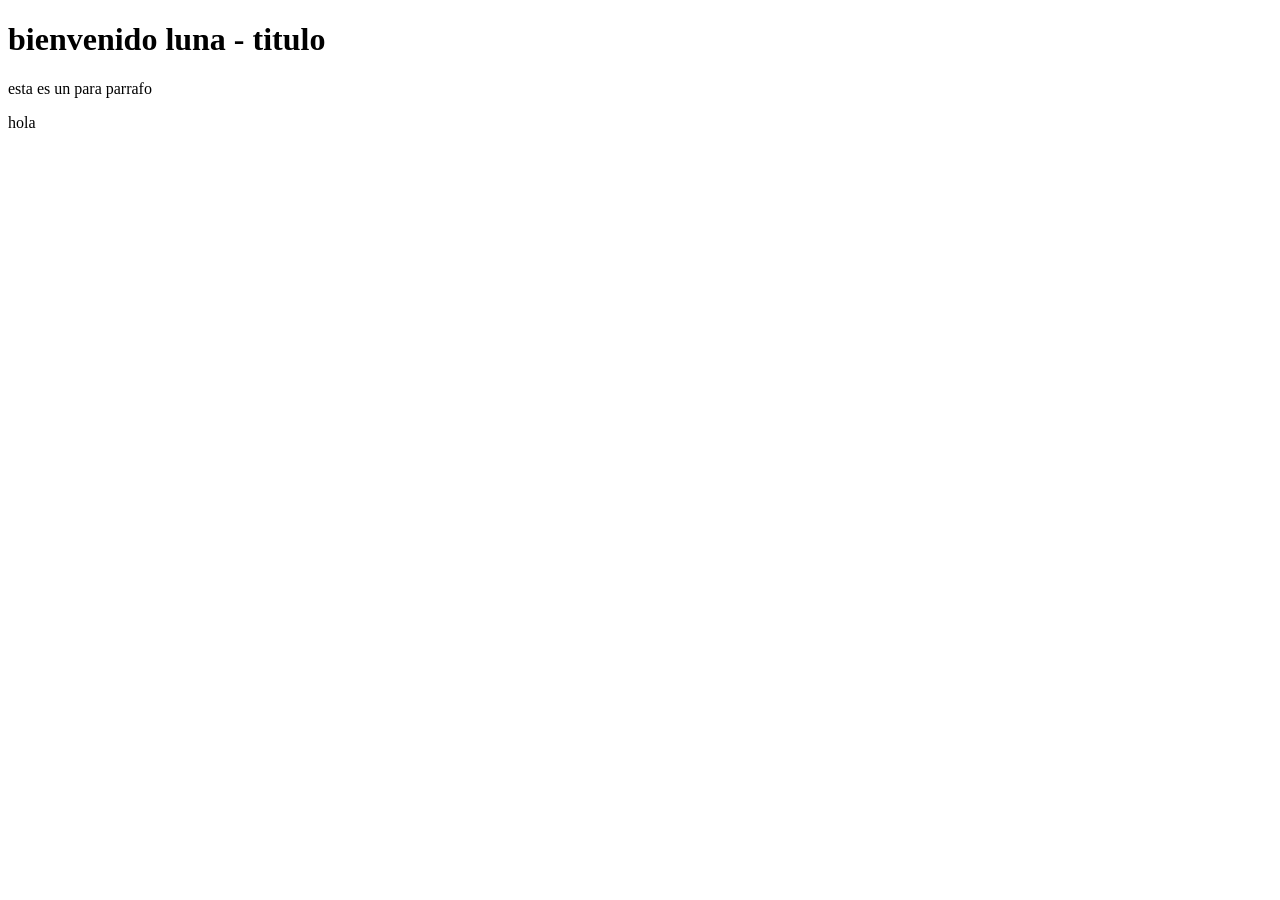
<file: clase 1/index.html>
<!DOCTYPE html>
<html lang="en">
<head>
    <meta charset="UTF-8">
    <meta name="viewport" content="width=<device-width>, initial-scale=1.0">
    <title>Documento programacion</title>
</head>
<body>
    <h1>bienvenido luna - titulo</h1>
    <p>esta es un para parrafo</p>
    <p>hola</p>
</body>
</html>
</file>
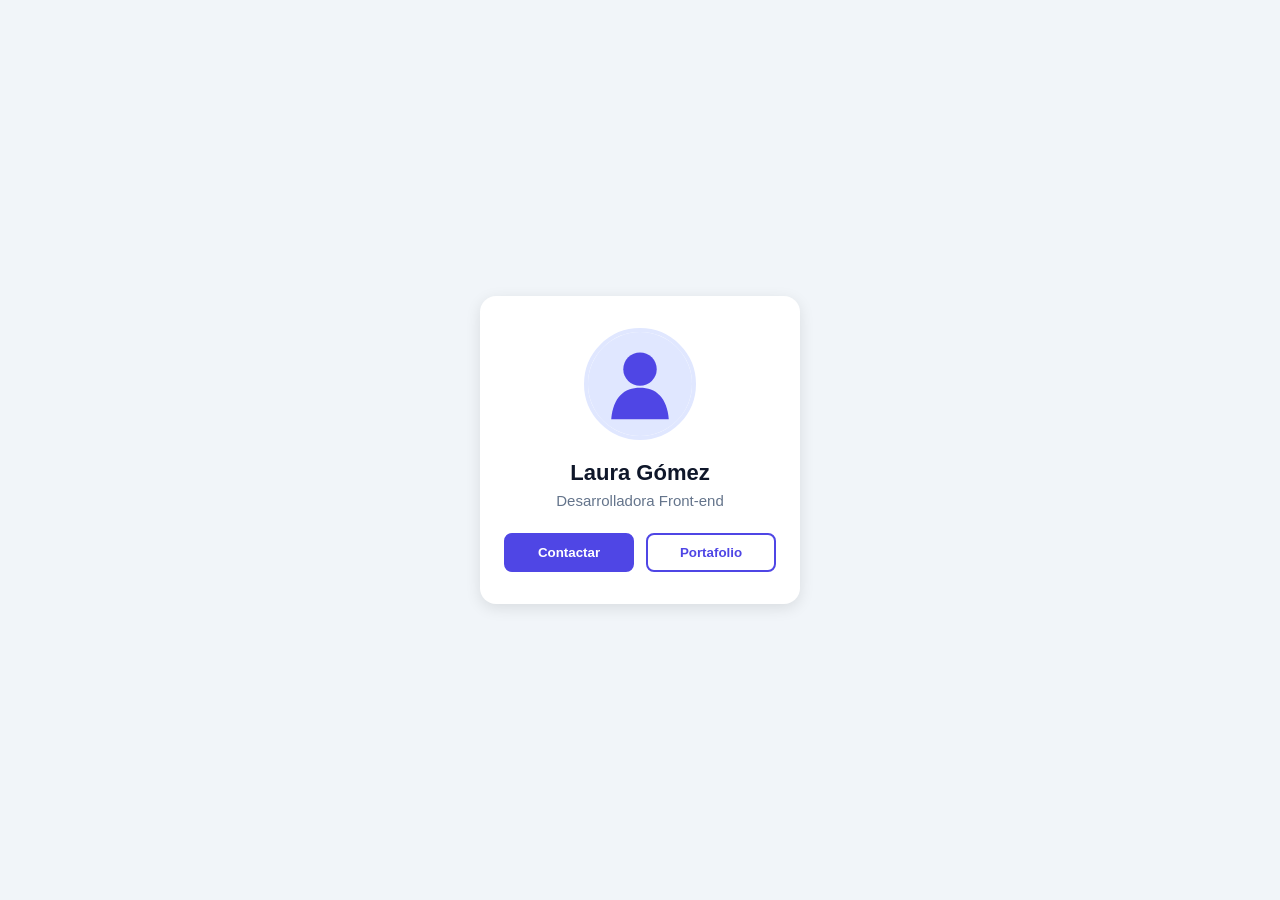
<file: parcial 1/index.html>
<!DOCTYPE html>
<html lang="es">

<head>
    <meta charset="UTF-8">
    <meta name="viewport" content="width=device-width, initial-scale=1.0">

    <title>Tarjeta de perfil</title>

    <link rel="stylesheet" href="css/estilos.css">
</head>

<body>

    <main>
        <article class="tarjeta">

            <img
                class="avatar"
                src="avatar.svg"
                alt="Foto de perfil de Laura Gómez"
            >

            <h2>Laura Gómez</h2>

            <p class="cargo">Desarrolladora Front-end</p>

            <div class="botones">
                <button class="contactar">Contactar</button>
                <button class="portafolio">Portafolio</button>
            </div>

        </article>
    </main>

</body>

</html>
</file>
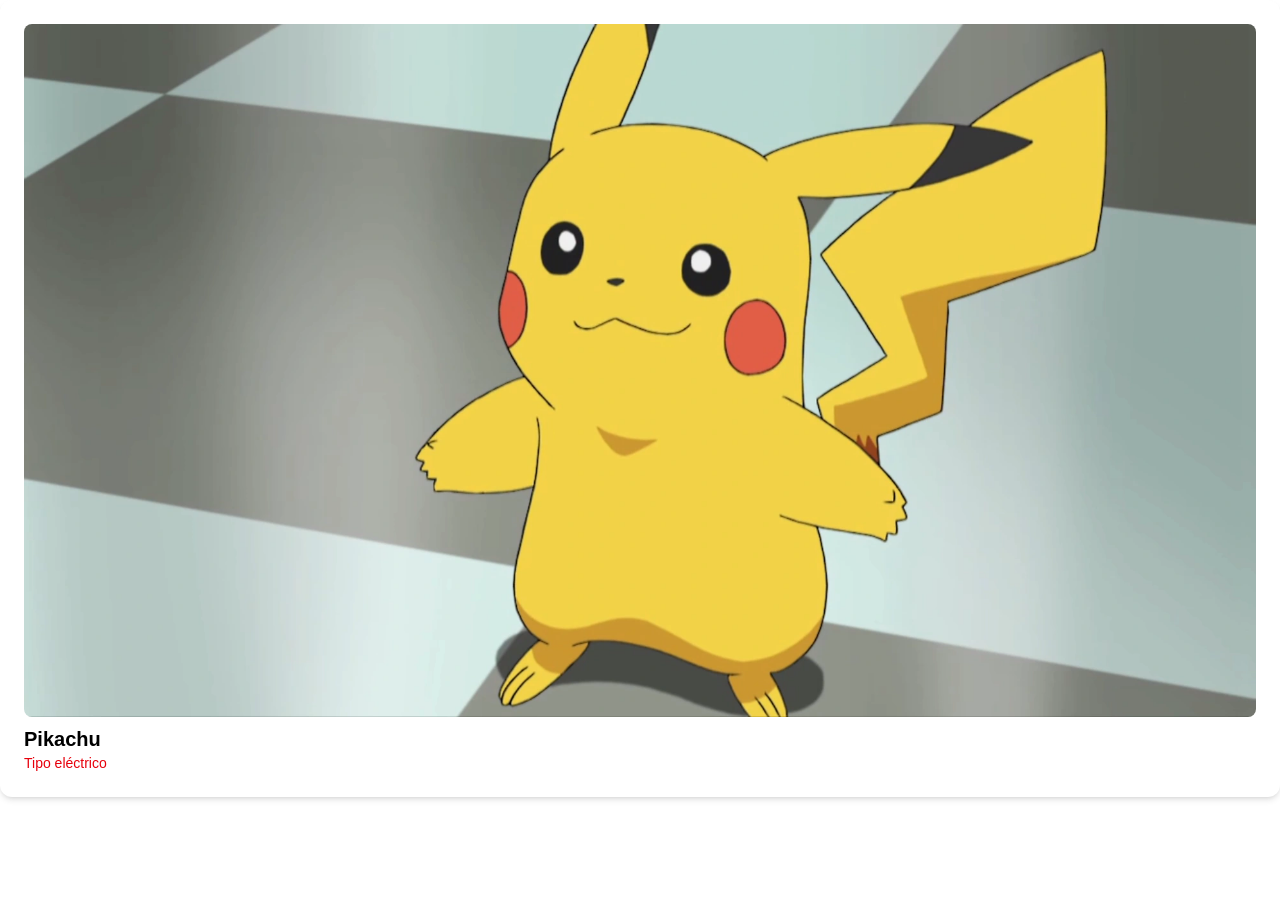
<file: semana 5/index.html>
<!DOCTYPE html>
<html lang="en">
<head>
    <meta charset="UTF-8">
    <meta name="viewport" content="width=device-width, initial-scale=1.0">
    <title>Document</title>
    <!--  <script src="https://cdn.tailwindcss.com"></script> -->
    <link rel="stylesheet" href="css/tailwind.css">

</head>
<body>
<div class="bg-white rounded-xl p-6 shadow-md">
  <img class="w-full rounded-lg"  src="pikachu.webp" alt="Pikachu" width="200" height="200">
  <h3 class="text-xl font-bold mt-2">Pikachu</h3>
  <p class="text-red-600 text-sm">Tipo eléctrico</p>
</div>
</body>
</html>
</file>
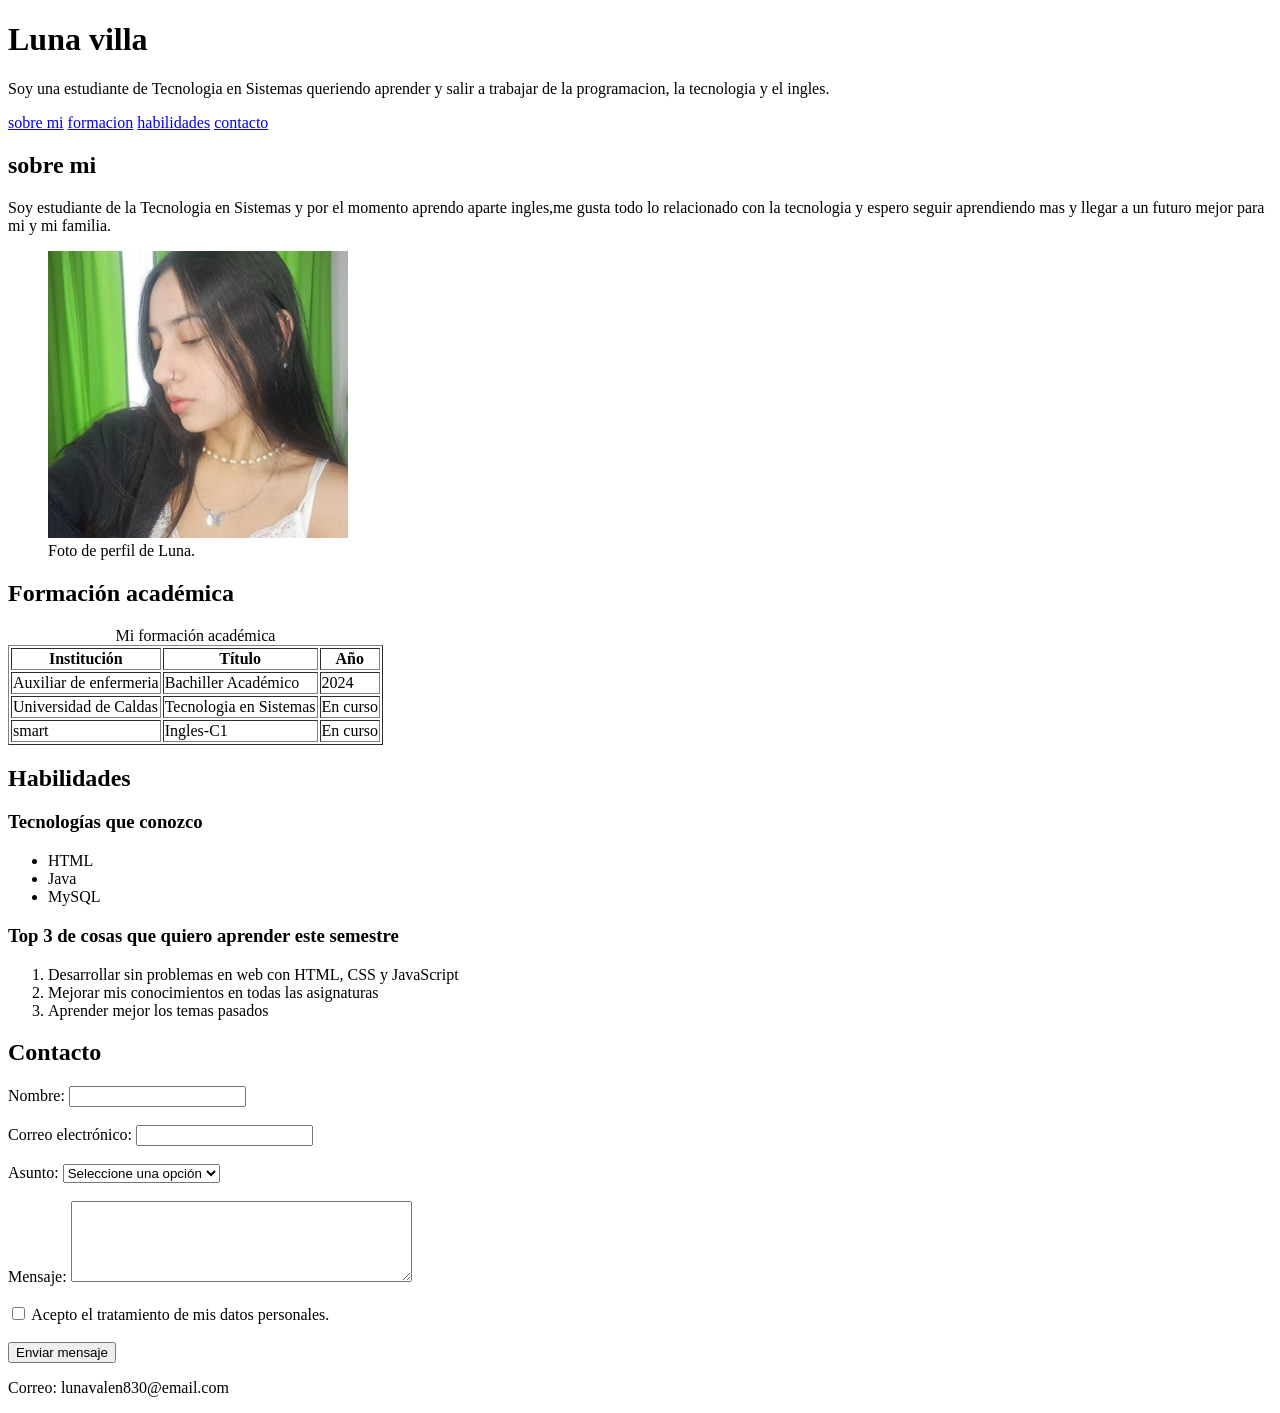
<file: perfil/perfil.html>
<!DOCTYPE html>
<html lang="en">
<head>
    <meta charset="UTF-8">
    <meta name="viewport" content="width=device-width, initial-scale=1.0">
    <title> Mi perfil Luna</title>
 <meta name="description"
       content="soy luna, me gusta aprender cosas nuevas,estudio la tecnologia en sistemas y estudio ingles">

       <meta property="og:title" content="Perfil de Luna">
       <meta property="og:description"
           content="espero adquirir mucho conocimiento y ser una gran programadora.">
       <meta property="og:type" content="website">
       <meta property="og:url" content="https://miperfil.com/Luna">
</head>

<body>

    <header>
        <h1>Luna villa </h1>
        <p>Soy una estudiante de Tecnologia en Sistemas queriendo aprender y salir a trabajar de la programacion, la tecnologia y el ingles.</p>

        <nav>
            <a href="#sobre-mi">sobre mi</a>
            <a href="#formacion">formacion</a>
            <a href="#habilidades">habilidades</a>
            <a href="#contacto">contacto</a>
        </nav>

    </header>

    <main>
        
        <section id="sobre mi">
            <h2>sobre mi</h2>
            <p>
                Soy estudiante de la Tecnologia en Sistemas y por el momento aprendo aparte ingles,me gusta todo lo relacionado con la tecnologia
                y espero seguir aprendiendo mas y llegar a un futuro mejor para mi y mi familia.
            </p>

            <figure>
                <img src="luna.png" width="300"
                    alt="Foto Luna">

                <figcaption>
                    Foto de perfil de Luna.
                </figcaption>
            </figure>
        </section>


         <section id="formacion">
            <h2>Formación académica</h2>

            <table border="1">

                <caption>Mi formación académica</caption>

                <thead>
                    <tr>
                        <th>Institución</th>
                        <th>Título</th>
                        <th>Año</th>
                    </tr>
                </thead>

                <tbody>
                   <tr>
                        <td>Auxiliar de enfermeria</td>
                        <td>Bachiller Académico</td>
                        <td>2024</td>
                    </tr>

                <tr>
                        <td>Universidad de Caldas</td>
                        <td>Tecnologia en Sistemas</td>
                        <td>En curso</td>
                    </tr>

                <tr>
                        <td>smart</td>
                        <td>Ingles-C1</td>
                        <td>En curso</td>
                    </tr>    

                </tbody>

            </table>
        </section>


        <section id="habilidades">
            <h2>Habilidades</h2>

            <h3>Tecnologías que conozco</h3>

            <ul>
                <li>HTML</li>
                <li>Java</li>
                <li>MySQL</li>
            
            </ul>


            <h3>Top 3 de cosas que quiero aprender este semestre</h3>

            <ol>
                <li>Desarrollar sin problemas en web con HTML, CSS y JavaScript</li>
                <li>Mejorar mis conocimientos en todas las asignaturas</li>
                <li>Aprender mejor los temas pasados</li>
            </ol>
        </section>


        <section id="contacto">
            <h2>Contacto</h2>

            <form action="#" method="post">

                <div>
                    <label for="nombre">Nombre:</label>
                    <input
                        type="text"
                        id="nombre"
                        name="nombre"
                        required
                        minlength="3">
                </div>

                <br>

                <div>
                    <label for="correo">Correo electrónico:</label>
                    <input
                        type="email"
                        id="correo"
                        name="correo"
                        required>
                </div>

                <br>

                <div>
                    <label for="asunto">Asunto:</label>

                    <select id="asunto" name="asunto" required>
                        <option value="">Seleccione una opción</option>
                        <option value="informacion">Solicitar información</option>
                        <option value="proyecto">Propuesta de proyecto</option>
                        <option value="contacto">Contacto general</option>
                    </select>
                </div>

                <br>

                <div>
                    <label for="mensaje">Mensaje:</label>

                    <textarea
                        id="mensaje"
                        name="mensaje"
                        required
                        minlength="10"
                        rows="5"
                        cols="40"></textarea>
                </div>

                <br>

                <div>
                    <input
                        type="checkbox"
                        id="aceptar-datos"
                        name="aceptar-datos"
                        required>

                    <label for="aceptar-datos">
                        Acepto el tratamiento de mis datos personales.
                    </label>
                </div>

                <br>

                <button type="submit">Enviar mensaje</button>

            </form>
        </section>

    </main>


    <footer>
        <p>Correo: lunavalen830@email.com</p>
       
    </footer>

</body>
</html>
</file>
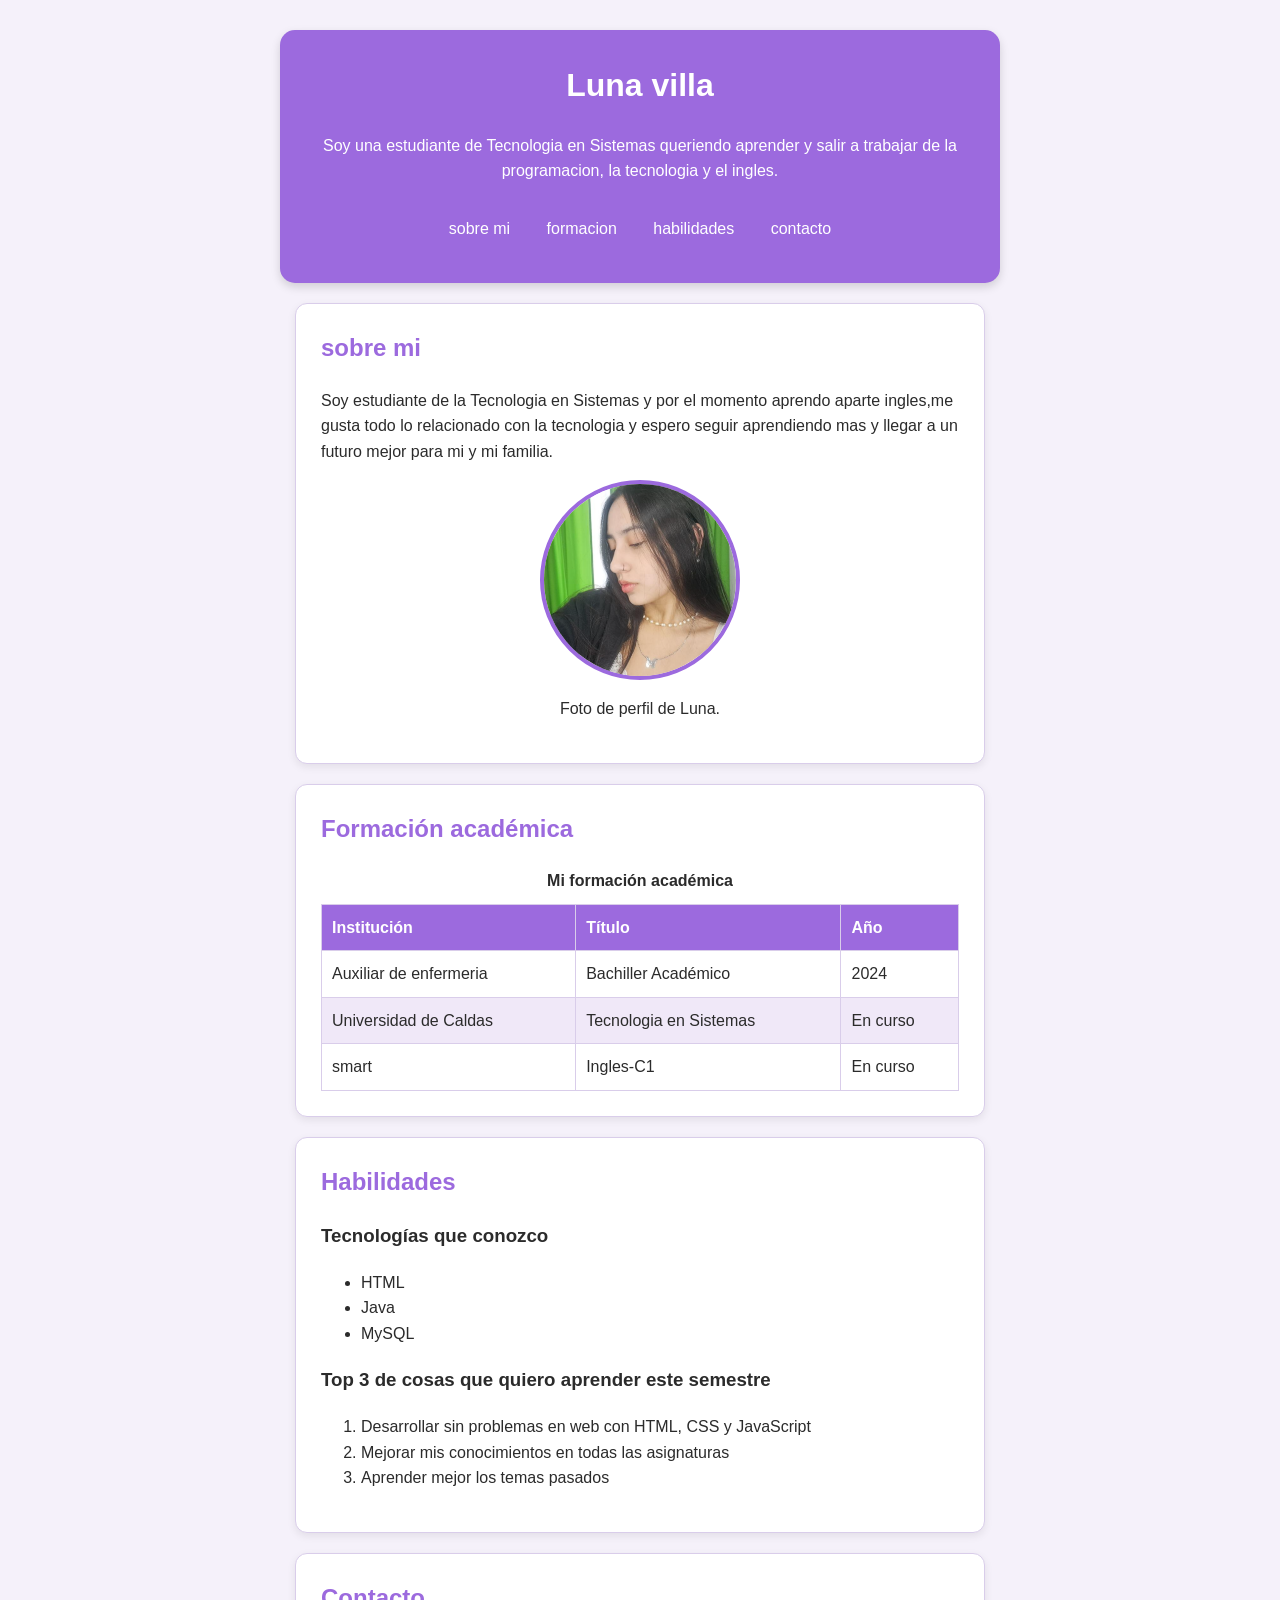
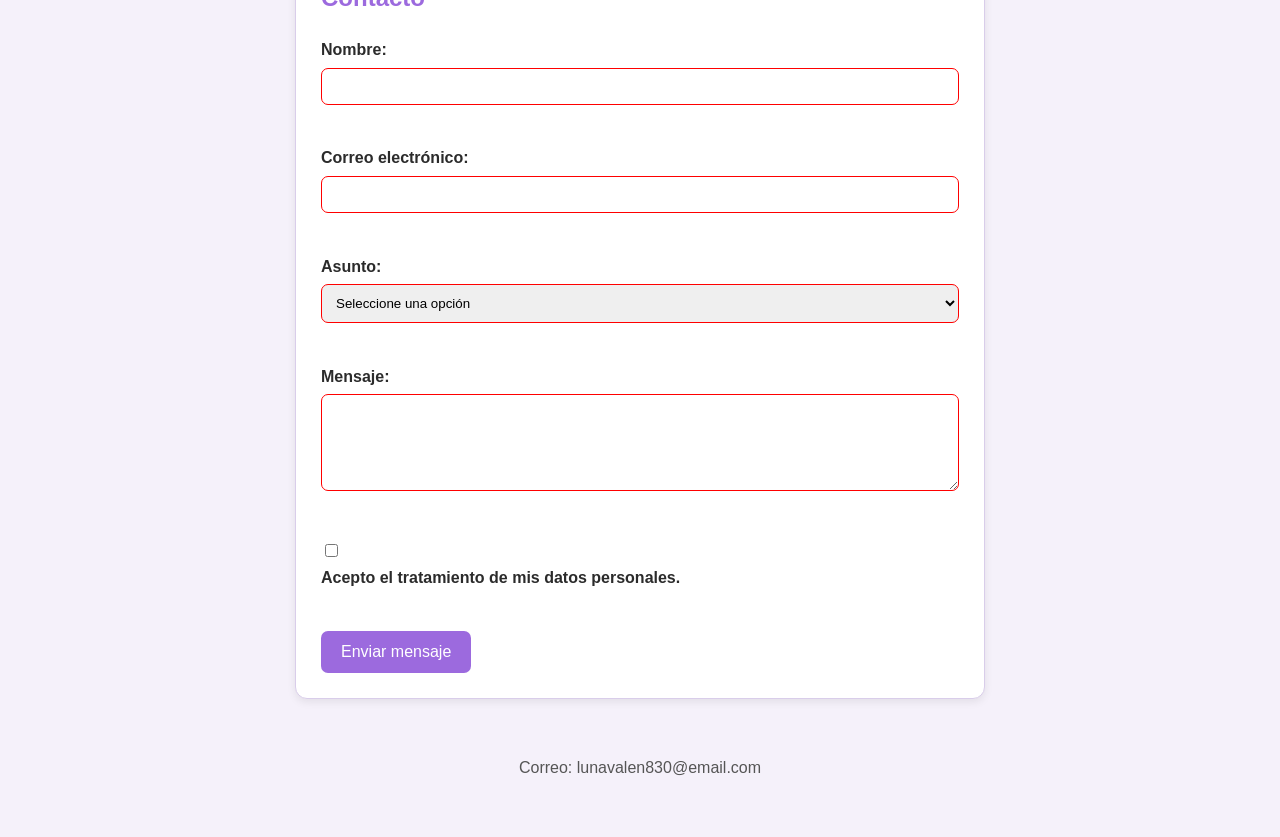
<file: semana 3/perfil.html>
<!DOCTYPE html>
<html lang="en">
<head>
    <meta charset="UTF-8">
    <meta name="viewport" content="width=device-width, initial-scale=1.0">
    <title> Mi perfil Luna</title>
 <meta name="description"
       content="soy luna, me gusta aprender cosas nuevas,estudio la tecnologia en sistemas y estudio ingles">

       <meta property="og:title" content="Perfil de Luna">
       <meta property="og:description"
           content="espero adquirir mucho conocimiento y ser una gran programadora.">
       <meta property="og:type" content="website">
       <meta property="og:url" content="https://miperfil.com/Luna">

<link rel="stylesheet" href="css/styles.css">

</head>

<body>

    <header>
        <h1>Luna villa </h1>
        <p>Soy una estudiante de Tecnologia en Sistemas queriendo aprender y salir a trabajar de la programacion, la tecnologia y el ingles.</p>

        <nav>
            <a href="#sobre-mi">sobre mi</a>
            <a href="#formacion">formacion</a>
            <a href="#habilidades">habilidades</a>
            <a href="#contacto">contacto</a>
        </nav>

    </header>

    <main>
        
        <section id="sobre-mi">
            <h2>sobre mi</h2>
            <p>
                Soy estudiante de la Tecnologia en Sistemas y por el momento aprendo aparte ingles,me gusta todo lo relacionado con la tecnologia
                y espero seguir aprendiendo mas y llegar a un futuro mejor para mi y mi familia.
            </p>

            <figure>
                <img src="luna.png" width="300"
                    alt="Foto Luna">

                <figcaption>
                    Foto de perfil de Luna.
                </figcaption>
            </figure>
        </section>


         <section id="formacion">
            <h2>Formación académica</h2>

            <table border="1">

                <caption>Mi formación académica</caption>

                <thead>
                    <tr>
                        <th>Institución</th>
                        <th>Título</th>
                        <th>Año</th>
                    </tr>
                </thead>

                <tbody>
                   <tr>
                        <td>Auxiliar de enfermeria</td>
                        <td>Bachiller Académico</td>
                        <td>2024</td>
                    </tr>

                <tr>
                        <td>Universidad de Caldas</td>
                        <td>Tecnologia en Sistemas</td>
                        <td>En curso</td>
                    </tr>

                <tr>
                        <td>smart</td>
                        <td>Ingles-C1</td>
                        <td>En curso</td>
                    </tr>    

                </tbody>

            </table>
        </section>


        <section id="habilidades">
            <h2>Habilidades</h2>

            <h3>Tecnologías que conozco</h3>

            <ul>
                <li>HTML</li>
                <li>Java</li>
                <li>MySQL</li>
            
            </ul>


            <h3>Top 3 de cosas que quiero aprender este semestre</h3>

            <ol>
                <li>Desarrollar sin problemas en web con HTML, CSS y JavaScript</li>
                <li>Mejorar mis conocimientos en todas las asignaturas</li>
                <li>Aprender mejor los temas pasados</li>
            </ol>
        </section>


        <section id="contacto">
            <h2>Contacto</h2>

            <form action="#" method="post">

                <div>
                    <label for="nombre">Nombre:</label>
                    <input
                        type="text"
                        id="nombre"
                        name="nombre"
                        required
                        minlength="3">
                </div>

                <br>

                <div>
                    <label for="correo">Correo electrónico:</label>
                    <input
                        type="email"
                        id="correo"
                        name="correo"
                        required>
                </div>

                <br>

                <div>
                    <label for="asunto">Asunto:</label>

                    <select id="asunto" name="asunto" required>
                        <option value="">Seleccione una opción</option>
                        <option value="informacion">Solicitar información</option>
                        <option value="proyecto">Propuesta de proyecto</option>
                        <option value="contacto">Contacto general</option>
                    </select>
                </div>

                <br>

                <div>
                    <label for="mensaje">Mensaje:</label>

                    <textarea
                        id="mensaje"
                        name="mensaje"
                        required
                        minlength="10"
                        rows="5"
                        cols="40"></textarea>
                </div>

                <br>

                <div>
                    <input
                        type="checkbox"
                        id="aceptar-datos"
                        name="aceptar-datos"
                        required>

                    <label for="aceptar-datos">
                        Acepto el tratamiento de mis datos personales.
                    </label>
                </div>

                <br>

                <button type="submit">Enviar mensaje</button>

            </form>
        </section>

    </main>


    <footer>
        <p>Correo: lunavalen830@email.com</p>
       
    </footer>

</body>
</html>
</file>
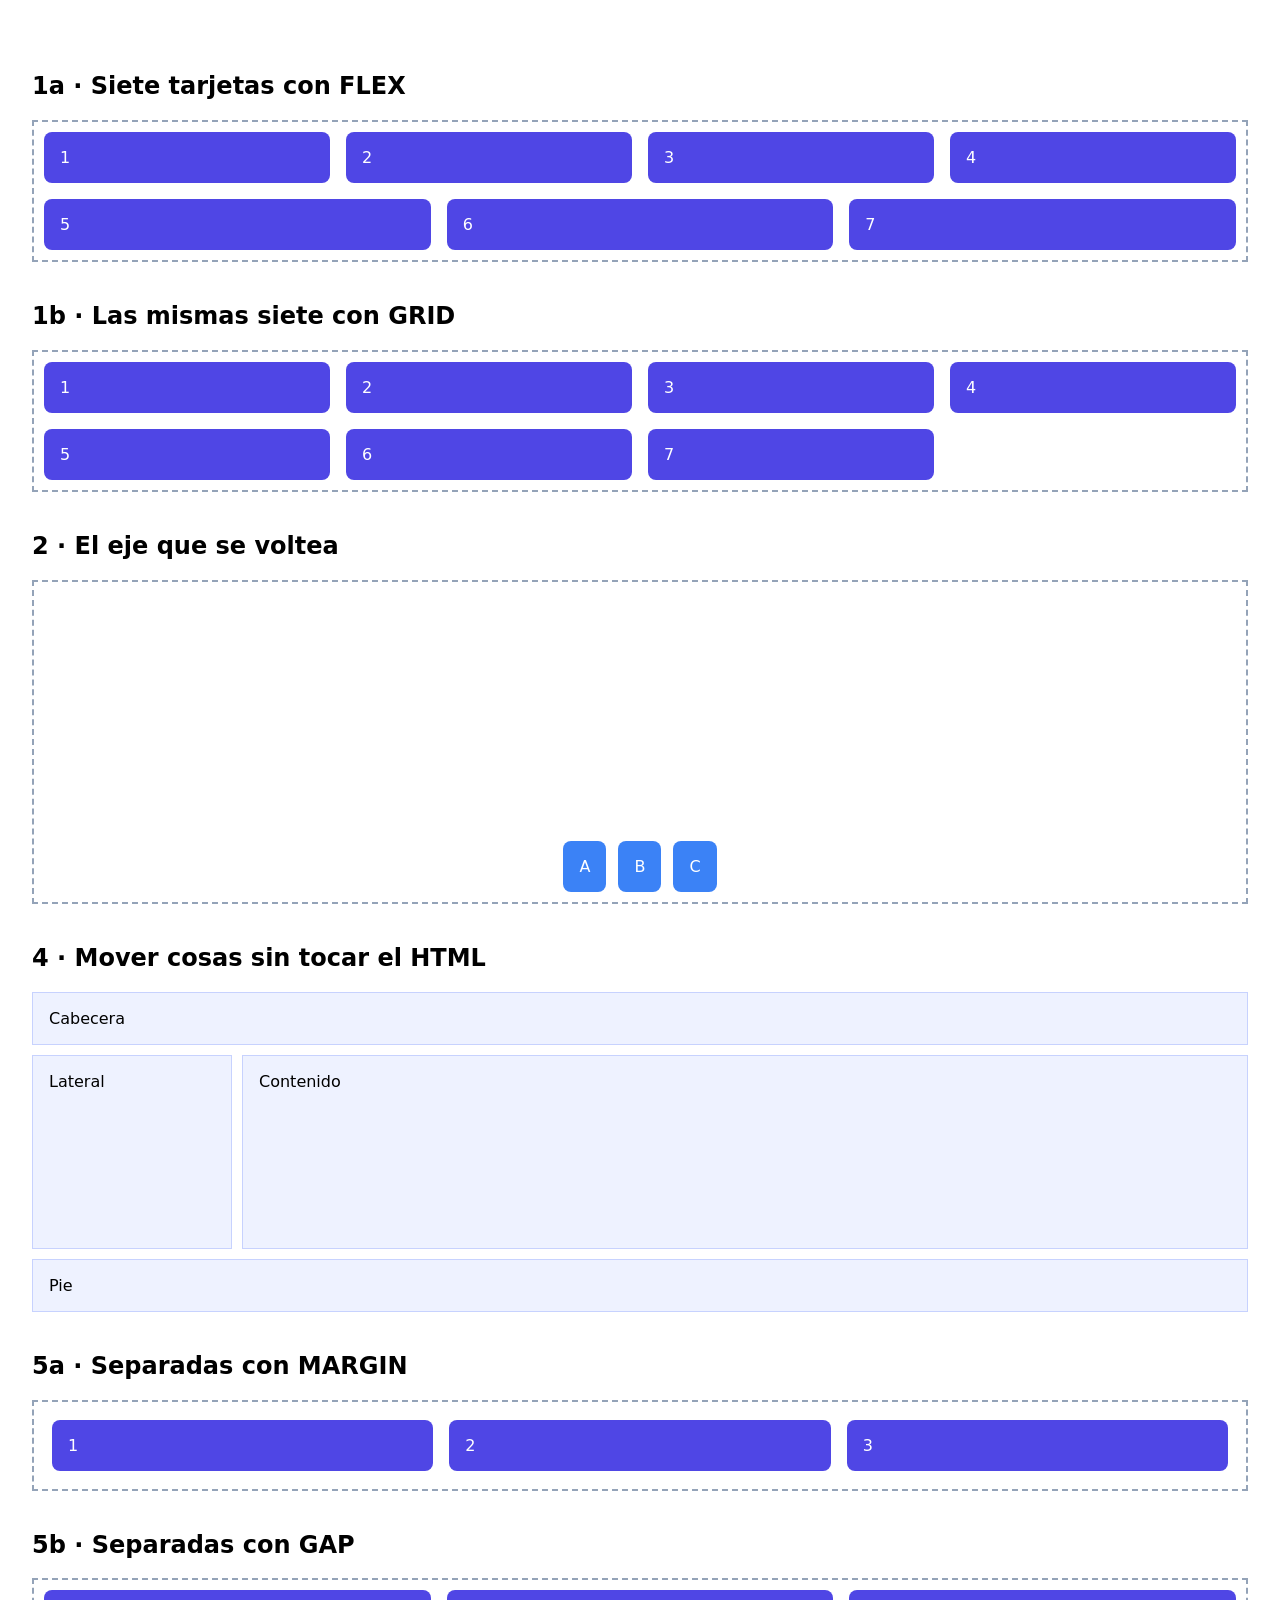
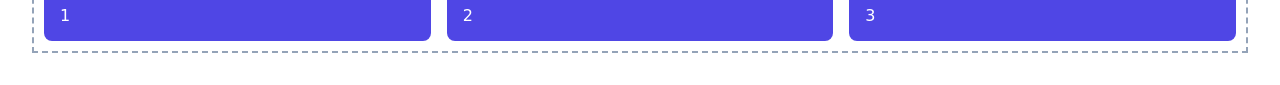
<file: semana 4/flex.html>
<!DOCTYPE html>
<html lang="es">
<head>
  <meta charset="UTF-8">
  <meta name="viewport" content="width=device-width, initial-scale=1.0">
  <title>Laboratorio semana 4</title>
  <style>
    body { font-family: system-ui, sans-serif; padding: 1.5rem; }
    h2 { margin-top: 2.5rem; }
    .tarjeta { background: #4f46e5; color: #fff; padding: 1rem; border-radius: 8px; }
    .caja    { background: #3b82f6; color: #fff; padding: 1rem; border-radius: 8px; }
    section  { border: 2px dashed #94a3b8; padding: 10px; }

    /* ===== EXPERIMENTO 1: la última fila ===== */
    .con-flex { display: flex; flex-wrap: wrap; gap: 16px; }
    .con-flex .tarjeta { flex: 1 1 250px; }

    .con-grid { display: grid; grid-template-columns: repeat(auto-fit, minmax(250px, 1fr)); gap: 16px; }

    /* ===== EXPERIMENTO 2: el eje que se voltea ===== */
    .ejes {
      display: flex;
      min-height: 300px;
      gap: 12px;
      justify-content: center;
      align-items: flex-end;
      /* PASO 2: agrega aquí flex-direction: column; y NO cambies nada más */
    }

    /* ===== EXPERIMENTO 3: la palabra que rompe el layout ===== */
    /* Pruébalas UNA POR UNA sobre .con-grid .tarjeta y compara:   */
    /* .con-grid .tarjeta { min-width: 0; }                        */
    /* .con-grid .tarjeta { overflow-wrap: break-word; }           */
    /* .con-grid .tarjeta { overflow: hidden; }                    */

    /* ===== EXPERIMENTO 4: mover cosas sin tocar el HTML ===== */
    .pagina {
      display: grid;
      gap: 10px;
      min-height: 320px;
      grid-template-columns: 200px 1fr;
      grid-template-rows: auto 1fr auto;
      grid-template-areas:
        "cabecera cabecera"
        "lateral  contenido"
        "pie      pie";
      /* PASO 4: inviértelo (lateral a la derecha) y luego apílalo (lateral arriba) */
    }
    .pagina > header { grid-area: cabecera; }
    .pagina > aside  { grid-area: lateral; }
    .pagina > main   { grid-area: contenido; }
    .pagina > footer { grid-area: pie; }
    .pagina > * { background: #eef2ff; border: 1px solid #c7d2fe; padding: 1rem; }

    /* ===== EXPERIMENTO 5: gap vs margin ===== */
    .con-margin { display: flex; flex-wrap: wrap; }
    .con-margin .tarjeta { flex: 1 1 200px; margin: 8px; }

    .con-gap { display: flex; flex-wrap: wrap; gap: 16px; }
    .con-gap .tarjeta { flex: 1 1 200px; }
  </style>
</head>
<body>

  <h2>1a · Siete tarjetas con FLEX</h2>
  <section class="con-flex">
    <div class="tarjeta">1</div><div class="tarjeta">2</div><div class="tarjeta">3</div>
    <div class="tarjeta">4</div><div class="tarjeta">5</div><div class="tarjeta">6</div>
    <div class="tarjeta">7</div>
  </section>

  <h2>1b · Las mismas siete con GRID</h2>
  <section class="con-grid">
    <div class="tarjeta">1</div><div class="tarjeta">2</div><div class="tarjeta">3</div>
    <div class="tarjeta">4</div><div class="tarjeta">5</div><div class="tarjeta">6</div>
    <!-- EXPERIMENTO 3: cámbiale el texto a esta tarjeta por la palabra larga -->
    <div class="tarjeta">7</div>
  </section>

  <h2>2 · El eje que se voltea</h2>
  <section class="ejes">
    <div class="caja">A</div><div class="caja">B</div><div class="caja">C</div>
  </section>

  <h2>4 · Mover cosas sin tocar el HTML</h2>
  <div class="pagina">
    <header>Cabecera</header>
    <aside>Lateral</aside>
    <main>Contenido</main>
    <footer>Pie</footer>
  </div>

  <h2>5a · Separadas con MARGIN</h2>
  <section class="con-margin">
    <div class="tarjeta">1</div><div class="tarjeta">2</div><div class="tarjeta">3</div>
  </section>

  <h2>5b · Separadas con GAP</h2>
  <section class="con-gap">
    <div class="tarjeta">1</div><div class="tarjeta">2</div><div class="tarjeta">3</div>
  </section>

</body>
</html>
</file>
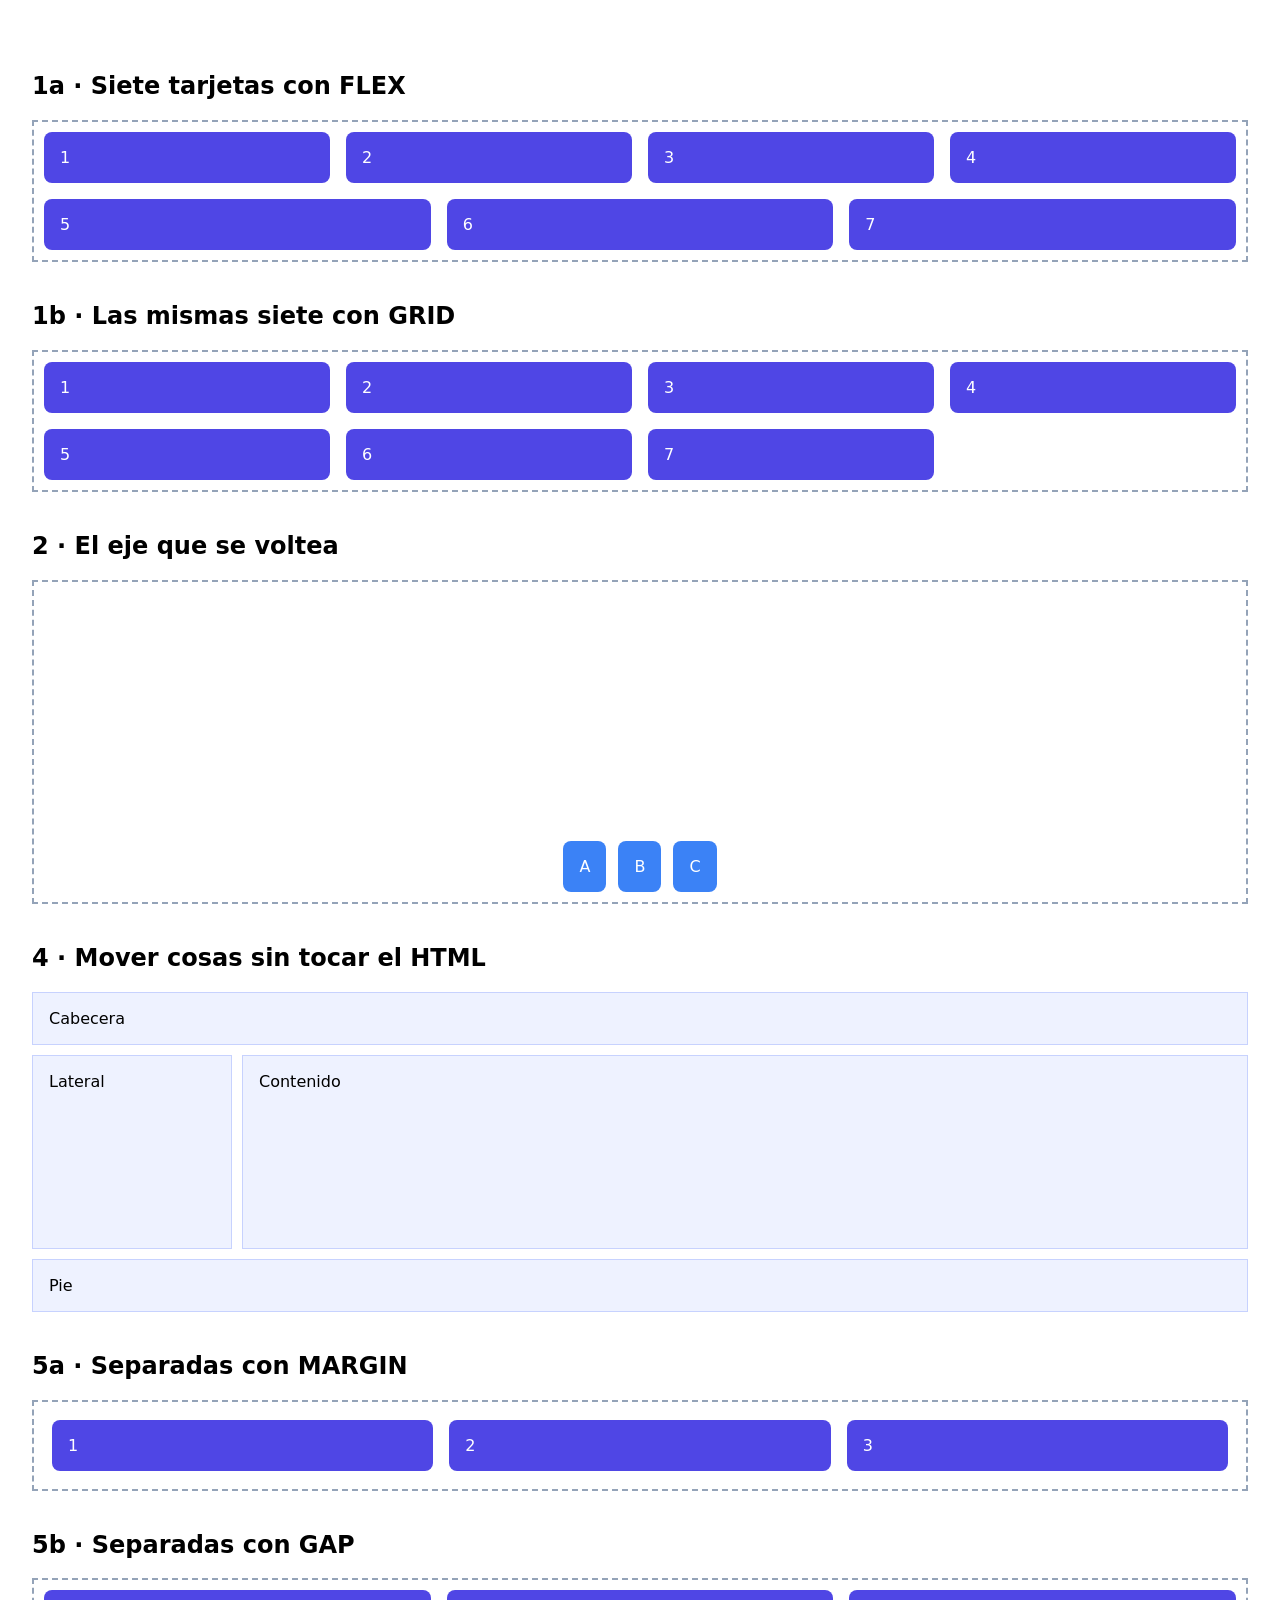
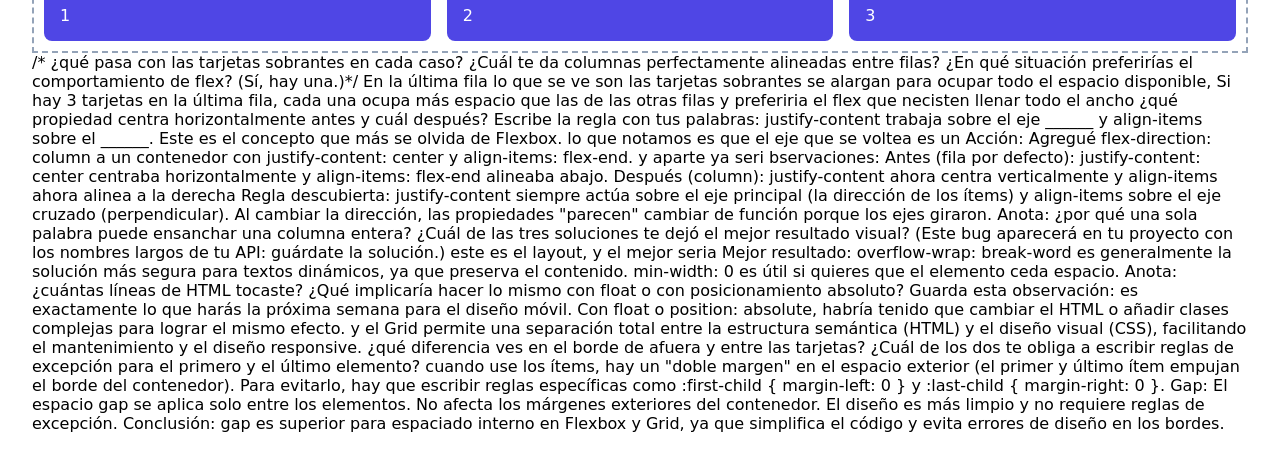
<file: semana 4/laboratorio.html>
<!DOCTYPE html>
<html lang="es">
<head>
  <meta charset="UTF-8">
  <meta name="viewport" content="width=device-width, initial-scale=1.0">
  <title>Laboratorio semana 4</title>
  <style>
    body { font-family: system-ui, sans-serif; padding: 1.5rem; }
    h2 { margin-top: 2.5rem; }
    .tarjeta { background: #4f46e5; color: #fff; padding: 1rem; border-radius: 8px; }
    .caja    { background: #3b82f6; color: #fff; padding: 1rem; border-radius: 8px; }
    section  { border: 2px dashed #94a3b8; padding: 10px; }

    /* ===== EXPERIMENTO 1: la última fila ===== */
    .con-flex { display: flex; flex-wrap: wrap; gap: 16px; }
    .con-flex .tarjeta { flex: 1 1 250px; }

    .con-grid { display: grid; grid-template-columns: repeat(auto-fit, minmax(250px, 1fr)); gap: 16px; }

    /* ===== EXPERIMENTO 2: el eje que se voltea ===== */
    .ejes {
      display: flex;
      min-height: 300px;
      gap: 12px;
      justify-content: center;
      align-items: flex-end;
      /* PASO 2: agrega aquí flex-direction: column; y NO cambies nada más */
    }

    /* ===== EXPERIMENTO 3: la palabra que rompe el layout ===== */
    /* Pruébalas UNA POR UNA sobre .con-grid .tarjeta y compara:   */
    /* .con-grid .tarjeta { min-width: 0; }                        */
    /* .con-grid .tarjeta { overflow-wrap: break-word; }           */
    /* .con-grid .tarjeta { overflow: hidden; }                    */

    /* ===== EXPERIMENTO 4: mover cosas sin tocar el HTML ===== */
    .pagina {
      display: grid;
      gap: 10px;
      min-height: 320px;
      grid-template-columns: 200px 1fr;
      grid-template-rows: auto 1fr auto;
      grid-template-areas:
        "cabecera cabecera"
        "lateral  contenido"
        "pie      pie";
      /* PASO 4: inviértelo (lateral a la derecha) y luego apílalo (lateral arriba) */
    }
    .pagina > header { grid-area: cabecera; }
    .pagina > aside  { grid-area: lateral; }
    .pagina > main   { grid-area: contenido; }
    .pagina > footer { grid-area: pie; }
    .pagina > * { background: #eef2ff; border: 1px solid #c7d2fe; padding: 1rem; }

    /* ===== EXPERIMENTO 5: gap vs margin ===== */
    .con-margin { display: flex; flex-wrap: wrap; }
    .con-margin .tarjeta { flex: 1 1 200px; margin: 8px; }

    .con-gap { display: flex; flex-wrap: wrap; gap: 16px; }
    .con-gap .tarjeta { flex: 1 1 200px; }
  </style>
</head>
<body>

  <h2>1a · Siete tarjetas con FLEX</h2>
  <section class="con-flex">
    <div class="tarjeta">1</div><div class="tarjeta">2</div><div class="tarjeta">3</div>
    <div class="tarjeta">4</div><div class="tarjeta">5</div><div class="tarjeta">6</div>
    <div class="tarjeta">7</div>
  </section>

  <h2>1b · Las mismas siete con GRID</h2>
  <section class="con-grid">
    <div class="tarjeta">1</div><div class="tarjeta">2</div><div class="tarjeta">3</div>
    <div class="tarjeta">4</div><div class="tarjeta">5</div><div class="tarjeta">6</div>
    <!-- EXPERIMENTO 3: cámbiale el texto a esta tarjeta por la palabra larga -->
    <div class="tarjeta">7</div>
  </section>

  <h2>2 · El eje que se voltea</h2>
  <section class="ejes">
    <div class="caja">A</div><div class="caja">B</div><div class="caja">C</div>
  </section>

  <h2>4 · Mover cosas sin tocar el HTML</h2>
  <div class="pagina">
    <header>Cabecera</header>
    <aside>Lateral</aside>
    <main>Contenido</main>
    <footer>Pie</footer>
  </div>

  <h2>5a · Separadas con MARGIN</h2>
  <section class="con-margin">
    <div class="tarjeta">1</div><div class="tarjeta">2</div><div class="tarjeta">3</div>
  </section>

  <h2>5b · Separadas con GAP</h2>
  <section class="con-gap">
    <div class="tarjeta">1</div><div class="tarjeta">2</div><div class="tarjeta">3</div>
  </section>

</body>
</html>


    /* ¿qué pasa con las tarjetas sobrantes en cada caso? ¿Cuál te da columnas perfectamente alineadas entre filas?
     ¿En qué situación preferirías el comportamiento de flex? (Sí, hay una.)*/

     En la última fila lo que se ve son las tarjetas sobrantes se alargan para ocupar todo 
     el espacio disponible, Si hay 3 tarjetas en la última fila, cada una ocupa más espacio 
     que las de las otras filas y preferiria el flex que necisten llenar todo el ancho

     ¿qué propiedad centra horizontalmente antes y cuál después? Escribe la regla con tus
      palabras: justify-content trabaja sobre el eje ______ y align-items sobre el ______.
       Este es el concepto que más se olvida de Flexbox.

      lo que notamos es que el eje que se voltea es un Acción: Agregué flex-direction: column
       a un contenedor con justify-content: center y align-items: flex-end. y aparte ya seri bservaciones:
Antes (fila por defecto): justify-content: center centraba horizontalmente y align-items: flex-end alineaba abajo.
Después (column): justify-content ahora centra verticalmente y align-items ahora alinea a la derecha
Regla descubierta: justify-content siempre actúa sobre el eje principal (la dirección de los ítems) 
y align-items sobre el eje cruzado (perpendicular). Al cambiar la dirección, las propiedades "parecen" cambiar de función porque los ejes giraron.

Anota: ¿por qué una sola palabra puede ensanchar una columna entera? ¿Cuál de las tres soluciones te dejó el mejor resultado visual? 
(Este bug aparecerá en tu proyecto con los nombres largos de tu API: guárdate la solución.)

este es el layout, y el mejor seria Mejor resultado: overflow-wrap: break-word es generalmente la solución más segura para textos dinámicos, 
ya que preserva el contenido. min-width: 0 es útil si quieres que el elemento ceda espacio.

Anota: ¿cuántas líneas de HTML tocaste? ¿Qué implicaría hacer lo mismo con float o con posicionamiento absoluto? Guarda esta observación: es exactamente lo que harás la próxima semana para el diseño móvil.

Con float o position: absolute, habría tenido que cambiar el HTML o añadir clases complejas para lograr el mismo efecto.
y el Grid permite una separación total entre la estructura semántica (HTML) y el diseño visual (CSS), facilitando el mantenimiento y el diseño responsive.

¿qué diferencia ves en el borde de afuera y entre las tarjetas? ¿Cuál de los dos te obliga a escribir reglas de excepción para el primero y el último elemento?

cuando use los ítems, hay un "doble margen" en el espacio exterior (el primer y último ítem empujan el borde del contenedor). Para evitarlo, hay que escribir reglas específicas como :first-child { margin-left: 0 } y :last-child { margin-right: 0 }.
Gap: El espacio gap se aplica solo entre los elementos. No afecta los márgenes exteriores del contenedor. El diseño es más limpio y no requiere reglas de excepción.
Conclusión: gap es superior para espaciado interno en Flexbox y Grid, ya que simplifica el código y evita errores de diseño en los bordes.
</file>
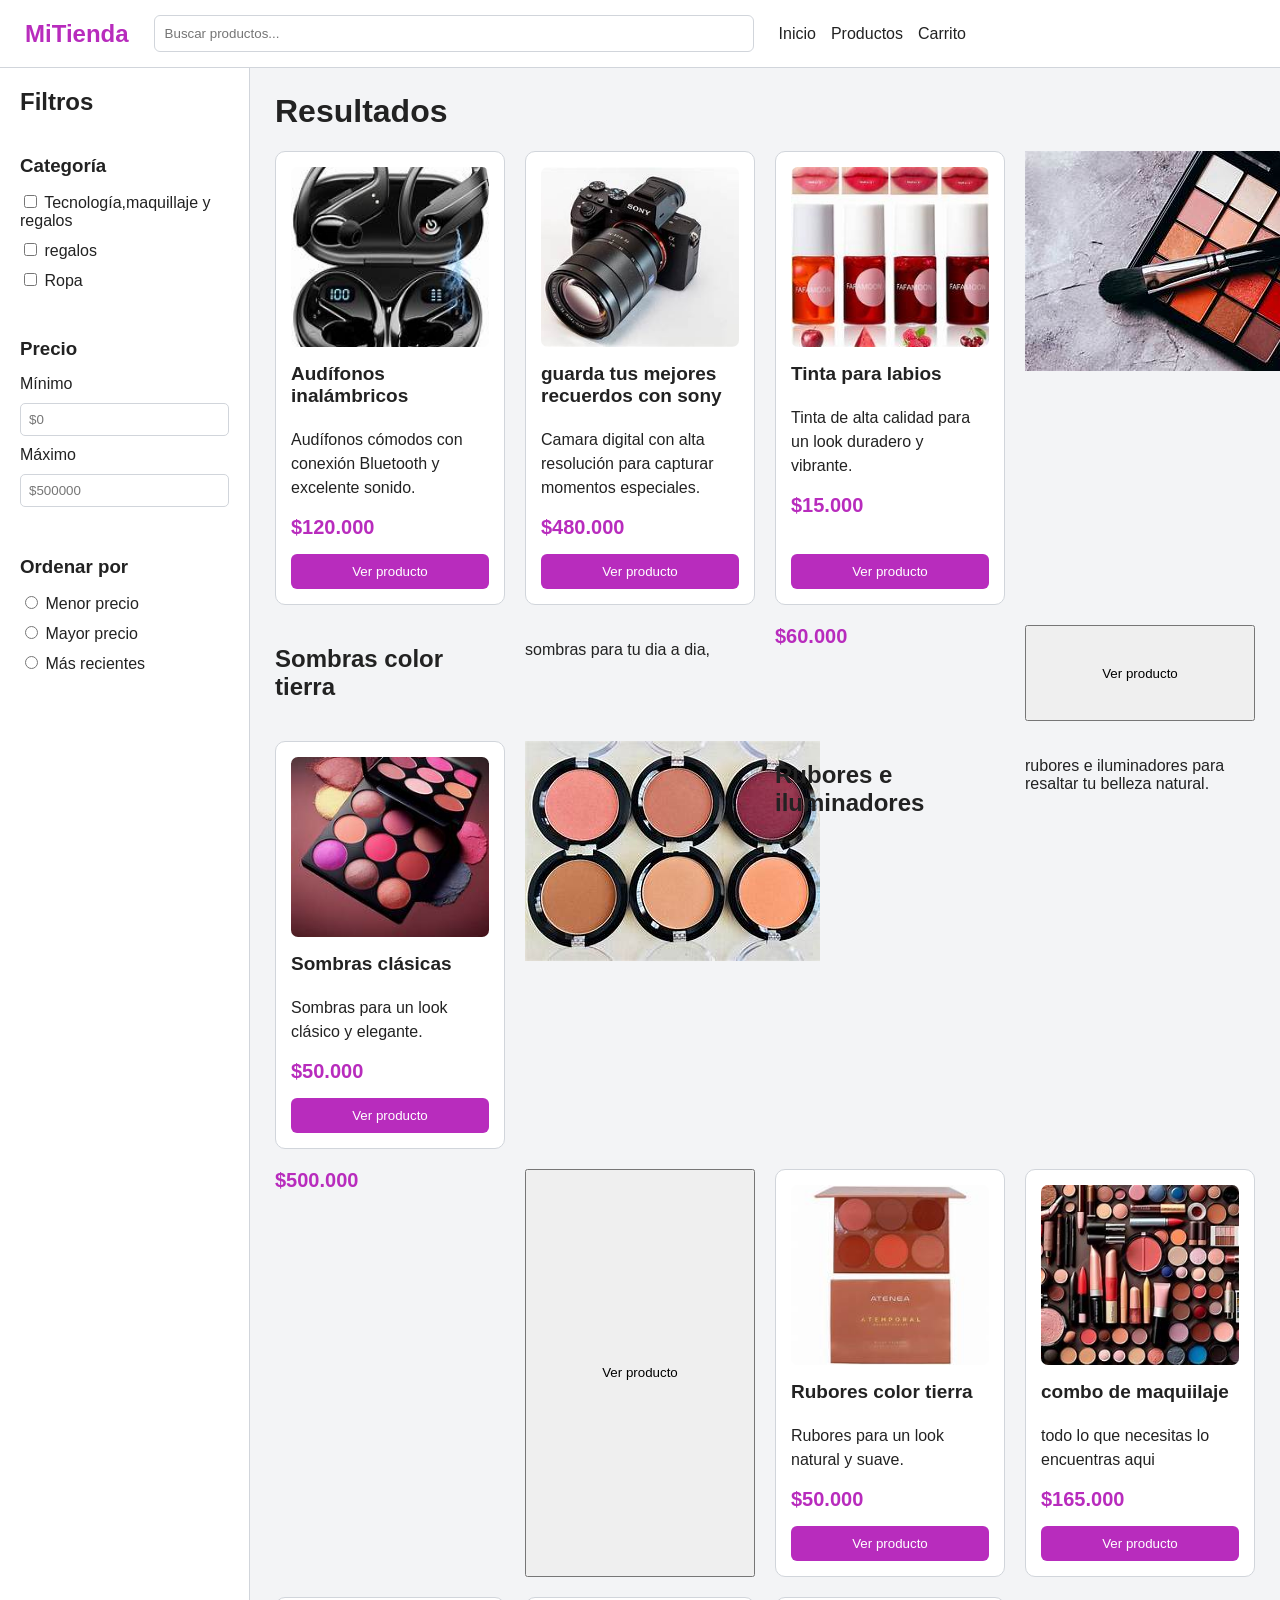
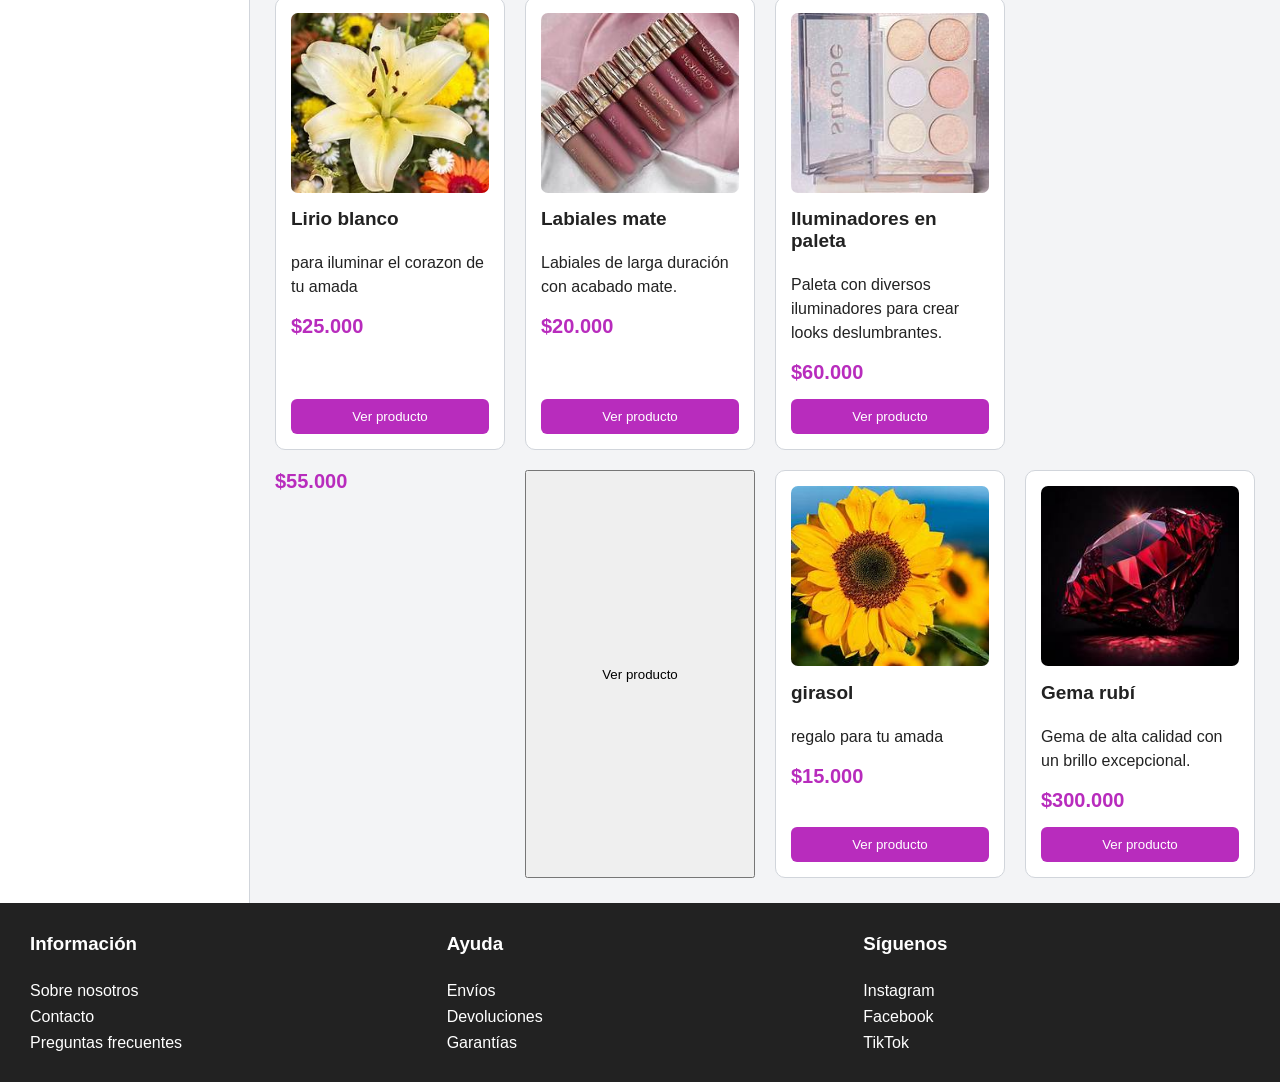
<file: semana 4/layout/layout/layout.html>
<!DOCTYPE html>
<html lang="es">

<head>
    <meta charset="UTF-8">
    <meta name="viewport" content="width=device-width, initial-scale=1.0">

    <title>Tienda de productos</title>

    <link rel="stylesheet" href="css/layout.css">
</head>

<body>

    <header>

        <div class="logo">
            MiTienda
        </div>

        <div class="buscador">
            <input type="text" placeholder="Buscar productos...">
        </div>

        <nav>
            <a href="#">Inicio</a>
            <a href="#">Productos</a>
            <a href="#">Carrito</a>
        </nav>

    </header>


    <aside>

        <h2>Filtros</h2>

        <div class="grupo-filtro">

            <h3>Categoría</h3>

            <label>
                <input type="checkbox">
                Tecnología,maquillaje y regalos
            </label>

            <label>
                <input type="checkbox">
                regalos
            </label>

            <label>
                <input type="checkbox">
                Ropa
            </label>

        </div>


        <div class="grupo-filtro">

            <h3>Precio</h3>

            <label for="minimo">Mínimo</label>
            <input type="number" id="minimo" placeholder="$0">

            <label for="maximo">Máximo</label>
            <input type="number" id="maximo" placeholder="$500000">

        </div>


        <div class="grupo-filtro">

            <h3>Ordenar por</h3>

            <label>
                <input type="radio" name="orden">
                Menor precio
            </label>

            <label>
                <input type="radio" name="orden">
                Mayor precio
            </label>

            <label>
                <input type="radio" name="orden">
                Más recientes
            </label>

        </div>

    </aside>


    <main>

        <h1>Resultados</h1>

        <div class="grilla-productos">


            <article class="tarjeta">

                <img src="audifonos_inalambricos.jpg" alt="Producto 1">

                <h2>Audífonos inalámbricos</h2>

                <p>
                    Audífonos cómodos con conexión Bluetooth y excelente sonido.
                </p>

                <span class="precio">$120.000</span>

                <button>Ver producto</button>

            </article>


            <article class="tarjeta">

                <img src="camara_sony.jpg" alt="Producto 2">

                <h2>guarda tus mejores recuerdos con sony</h2>

                <p>
                    Camara digital con alta resolución para capturar momentos especiales.
                </p>

                <span class="precio">$480.000</span>

                <button>Ver producto</button>

            </article>


            <article class="tarjeta">

                <img src="tinta_labios.jpg" alt="Producto 3">

                <h2>Tinta para labios</h2>

                <p>
                    Tinta de alta calidad para un look duradero y vibrante.
                </p>

                <span class="precio">$15.000</span>

                <button>Ver producto</button>

            </article>

            
                <img src="sombras_tierra.jpg" alt="Producto 4">

                <h2>Sombras color tierra</h2>

                <p>
                     sombras para tu dia a dia,
                </p>

                <span class="precio">$60.000</span>

                <button>Ver producto</button>

            </article>


            <article class="tarjeta">

                <img src="sombras_clasicas.jpg" alt="Producto 4">

                <h2>Sombras clásicas</h2>

                <p>
                    Sombras para un look clásico y elegante.
                </p>

                <span class="precio">$50.000</span>

                <button>Ver producto</button>



            </article>

                <img src="rubores_iluminadores.jpg" alt="Producto 4">

                <h2>Rubores e iluminadores</h2>

                <p>
                    rubores e iluminadores para resaltar tu belleza natural.
                </p>

                <span class="precio">$500.000</span>

                <button>Ver producto</button>

            </article>


            <article class="tarjeta">

                <img src="rubores_color_tierra.jpg" alt="Producto 5">

                <h2>Rubores color tierra</h2>

                <p>
                    Rubores para un look natural y suave.
                </p>

                <span class="precio">$50.000</span>

                <button>Ver producto</button>

            </article>


            <article class="tarjeta">

                <img src="maquillaje_completo.jpg" alt="Producto 4">

                <h2>combo de maquiilaje</h2>

                <p>
                    todo lo que necesitas lo encuentras aqui
                </p>

                <span class="precio">$165.000</span>

                <button>Ver producto</button>

            </article>


            <article class="tarjeta">

                <img src="lirio_blanco.jpg" alt="Producto 6">

                <h2>Lirio blanco</h2>

                <p>
                    para iluminar el corazon de tu amada
                </p>

                <span class="precio">$25.000</span>

                <button>Ver producto</button>

            </article>


            <article class="tarjeta">

                <img src="labiales_mate.jpg" alt="Producto 7">

                <h2>Labiales mate</h2>

                <p>
                    Labiales de larga duración con acabado mate.

                </p>

                <span class="precio">$20.000</span>

                <button>Ver producto</button>

            </article>


            <article class="tarjeta">

                <img src="iluminadores_en_paleta.jpg" alt="Producto 8">

                <h2>Iluminadores en paleta</h2>

                <p>
                    Paleta con diversos iluminadores para crear looks deslumbrantes.
                </p>

                <span class="precio">$60.000</span>

                <button>Ver producto</button>

            </article>
                </p>

                <span class="precio">$55.000</span>

                <button>Ver producto</button>

            </article>


            <article class="tarjeta">

                <img src="girasol.jpg" alt="Producto 9">

                <h2>girasol</h2>

                <p>
                    regalo para tu amada
                </p>

                <span class="precio">$15.000</span>

                <button>Ver producto</button>

            </article>


            <article class="tarjeta">

                <img src="gema_rubi.jpg" alt="Producto 10">

                <h2>Gema rubí</h2>

                <p>
                    Gema de alta calidad con un brillo excepcional.
                </p>

                <span class="precio">$300.000</span>

                <button>Ver producto</button>

            </article>


        </div>

    </main>


    <footer>

        <div>
            <h3>Información</h3>
            <a href="#">Sobre nosotros</a>
            <a href="#">Contacto</a>
            <a href="#">Preguntas frecuentes</a>
        </div>

        <div>
            <h3>Ayuda</h3>
            <a href="#">Envíos</a>
            <a href="#">Devoluciones</a>
            <a href="#">Garantías</a>
        </div>

        <div>
            <h3>Síguenos</h3>
            <a href="#">Instagram</a>
            <a href="#">Facebook</a>
            <a href="#">TikTok</a>
        </div>

    </footer>

</body>

</html>
</file>
<file: parcial 1/css/estilos.css>
*,
*::before,
*::after {
    box-sizing: border-box;
}

body {
    margin: 0;
    font-family: Arial, sans-serif;
    background-color: #f1f5f9;
}

main {
    min-height: 100vh;
    display: flex;
    justify-content: center;
    align-items: center;
    padding: 16px;
}

.tarjeta {
    width: 100%;
    max-width: 320px;
    background-color: white;
    padding: 32px 24px;
    border-radius: 16px;
    text-align: center;
    box-shadow: 0 4px 15px rgba(0, 0, 0, 0.1);
}

.avatar {
    width: 112px;
    height: 112px;
    border-radius: 50%;
    border: 4px solid #e0e7ff;
    margin-bottom: 16px;
}

h2 {
    margin: 0;
    font-size: 22px;
    font-weight: bold;
    color: #0f172a;
}

.cargo {
    margin-top: 6px;
    margin-bottom: 24px;
    font-size: 15px;
    color: #64748b;
}

.botones {
    display: flex;
    gap: 12px;
}

button {
    flex: 1;
    padding: 10px;
    border-radius: 8px;
    font-weight: bold;
    cursor: pointer;
}

.contactar {
    background-color: #4f46e5;
    color: white;
    border: 2px solid #4f46e5;
}

.portafolio {
    background-color: white;
    color: #4f46e5;
    border: 2px solid #4f46e5;
}

.contactar:hover {
    background-color: #3730a3;
}

.portafolio:hover {
    background-color: #eef2ff;
}
</file>
<file: semana 3/css/styles.css>
* {
    box-sizing: border-box;
}

:root {
    --primario: #9c6ade;
    --secundario: #7c4dba;
    --texto: #2b2b2b;
    --fondo: #f5f1fa;
    --borde: #d9cdea;
    --blanco: #ffffff;
}

body {
    margin: 0;
    font-family: Arial, Helvetica, sans-serif;
    line-height: 1.6;
    color: var(--texto);
    background-color: var(--fondo);
}

header {
    max-width: 720px;
    margin: 30px auto 20px auto;
    padding: 30px;

    background-color: var(--primario);
    color: var(--blanco);

    border-radius: 15px;

    box-shadow: 0 4px 10px rgba(0, 0, 0, 0.15);

    text-align: center;
}

header h1 {
    margin-top: 0;
}

nav {
    margin-top: 20px;
}

nav a {
    display: inline-block;

    color: var(--blanco);

    text-decoration: none;

    padding: 8px 12px;

    margin: 4px;

    border-radius: 6px;
}

nav a:hover {
    background-color: var(--secundario);
}

main {
    max-width: 720px;

    margin: 0 auto;

    padding: 0 15px;
}

section {
    background-color: var(--blanco);

    border: 1px solid var(--borde);

    border-radius: 12px;

    padding: 25px;

    margin-bottom: 20px;

    box-shadow: 0 3px 8px rgba(0, 0, 0, 0.08);
}

section h2 {
    color: var(--primario);

    margin-top: 0;
}

figure {
    text-align: center;
}

figure img {
    width: 200px;
    height: 200px;

    object-fit: cover;

    border-radius: 50%;

    border: 4px solid var(--primario);
}

figcaption {
    margin-top: 8px;
}

table {
    width: 100%;

    border-collapse: collapse;

    margin-top: 15px;
}

caption {
    font-weight: bold;

    margin-bottom: 10px;
}

th,
td {
    border: 1px solid var(--borde);

    padding: 10px;

    text-align: left;
}

th {
    background-color: var(--primario);

    color: var(--blanco);
}

tr:nth-child(even) {
    background-color: #f0e8f8;
}

form div {
    margin-bottom: 15px;
}

label {
    display: block;

    margin-bottom: 5px;

    font-weight: bold;
}

input,
textarea,
select {
    width: 100%;

    padding: 10px;

    border: 1px solid var(--borde);

    border-radius: 7px;

    font-family: inherit;
}

input:focus,
textarea:focus,
select:focus {
    outline: none;

    border: 2px solid var(--primario);
}

input:not(:focus):invalid,
textarea:not(:focus):invalid,
select:not(:focus):invalid {
    border-color: red;
}

input[type="checkbox"] {
    width: auto;
}

button {
    background-color: var(--primario);

    color: var(--blanco);

    border: none;

    border-radius: 7px;

    padding: 12px 20px;

    cursor: pointer;

    font-size: 16px;
}

button:hover {
    background-color: var(--secundario);
}

footer {
    max-width: 720px;

    margin: 20px auto;

    padding: 20px;

    text-align: center;

    color: #555555;
}
</file>
<file: semana 4/layout/layout/css/layout.css>
:root {
    --primario: #b82cbd;
    --fondo: #f3f4f6;
    --blanco: #ffffff;
    --texto: #222222;
    --borde: #d1d5db;
}



* {
    box-sizing: border-box;
}

body {
    margin: 0;
    font-family: Arial, sans-serif;
    background-color: var(--fondo);
    color: var(--texto);

    display: grid;

    grid-template-areas:
        "header header"
        "aside main"
        "footer footer";

    grid-template-columns: 250px 1fr;
    grid-template-rows: auto 1fr auto;

    min-height: 100vh;
}



header {
    grid-area: header;

    background-color: var(--blanco);
    padding: 15px 25px;

    display: flex;
    align-items: center;
    gap: 25px;

    position: sticky;
    top: 0;

    border-bottom: 1px solid var(--borde);

    z-index: 10;
}


.logo {
    font-size: 24px;
    font-weight: bold;
    color: var(--primario);
}


.buscador {
    flex: 1;
    max-width: 600px;
}


.buscador input {
    width: 100%;
    padding: 10px;

    border: 1px solid var(--borde);
    border-radius: 6px;
}


nav {
    display: flex;
    gap: 15px;
}


nav a {
    text-decoration: none;
    color: var(--texto);
}


nav a:hover {
    color: var(--primario);
}



aside {
    grid-area: aside;

    background-color: var(--blanco);

    padding: 20px;

    border-right: 1px solid var(--borde);
}


aside h2 {
    margin-top: 0;
}


.grupo-filtro {
    display: flex;
    flex-direction: column;

    gap: 10px;

    margin-bottom: 30px;
}


.grupo-filtro h3 {
    margin-bottom: 5px;
}


.grupo-filtro input[type="number"] {
    padding: 8px;

    border: 1px solid var(--borde);
    border-radius: 5px;

    width: 100%;
}



main {
    grid-area: main;

    padding: 25px;
}


main h1 {
    margin-top: 0;
}



.grilla-productos {
    display: grid;

    grid-template-columns:
        repeat(auto-fit, minmax(220px, 1fr));

    gap: 20px;
}



.tarjeta {
    background-color: var(--blanco);

    border: 1px solid var(--borde);
    border-radius: 10px;

    padding: 15px;

    display: flex;
    flex-direction: column;
}


.tarjeta img {
    width: 100%;
    height: 180px;

    object-fit: cover;

    border-radius: 7px;
}


.tarjeta h2 {
    font-size: 19px;
    margin-bottom: 5px;
}


.tarjeta p {
    line-height: 1.5;
}


.precio {
    font-size: 20px;
    font-weight: bold;

    color: var(--primario);

    margin-bottom: 15px;
}



.tarjeta button {
    margin-top: auto;

    background-color: var(--primario);
    color: white;

    border: none;
    border-radius: 6px;

    padding: 10px;

    cursor: pointer;
}


.tarjeta button:hover {
    opacity: 0.85;
}



footer {
    grid-area: footer;

    background-color: #222;
    color: white;

    padding: 30px;

    display: grid;

    grid-template-columns: repeat(3, 1fr);

    gap: 30px;
}


footer div {
    display: flex;
    flex-direction: column;

    gap: 8px;
}


footer h3 {
    margin-top: 0;
}


footer a {
    color: white;
    text-decoration: none;
}


footer a:hover {
    text-decoration: underline;
}



@media (max-width: 700px) {

    body {
        grid-template-areas:
            "header"
            "aside"
            "main"
            "footer";

        grid-template-columns: 1fr;
    }


    header {
        flex-wrap: wrap;
    }


    .buscador {
        order: 3;
        flex-basis: 100%;
        max-width: none;
    }


    aside {
        border-right: none;
        border-bottom: 1px solid var(--borde);
    }


    footer {
        grid-template-columns: 1fr;
    }

}
</file>
